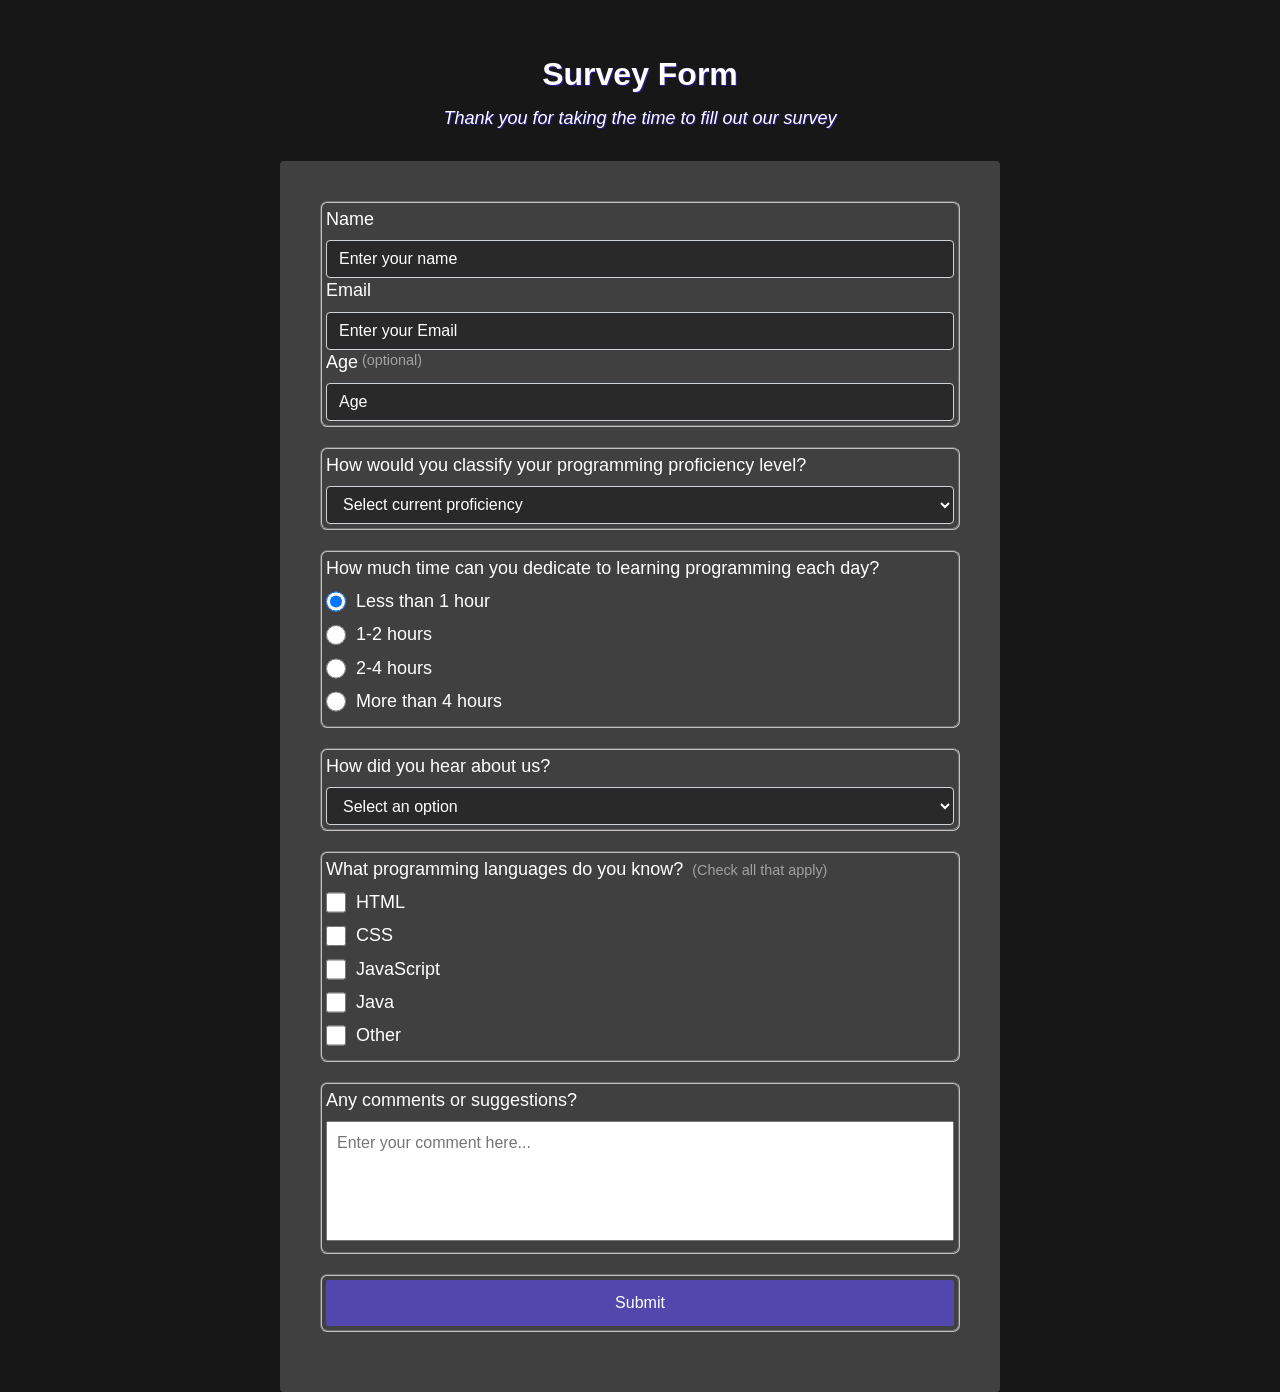
<file: Survey/index.html>
<!DOCTYPE html>
<html>
  <head>
    <meta charset="UTF-8">
    <meta name="viewport" content="width=device-width, initial-scale=1.0">
    <link rel="stylesheet" href="survey.css" >
    <title>Survey</title>
  </head>
  <body>
    <div class="container">
      <header class="header">
        <h1 id="title" class="text-center">Survey Form</h1>
        <p id="description" class="description text-center">
          Thank you for taking the time to fill out our survey
        </p>
      </header>

      <!--Beginning of Form-->

      <!--Personal Details-->

      <form id="survey-form">

        <fieldset class="form-group">
          <label id="name-label" for="name">Name</label>
          <input
            type="text"
            name="name"
            id="name"
            class="form-control"
            placeholder="Enter your name"
            required>
        
          <label id="email-label" for="email">Email</label> 
          <input
            type="email"
            name="email"
            id="email"
            class="form-control"
            placeholder="Enter your Email"
            required> 

          <label id="number-label" for="number">Age<span class="clue">(optional)</span></label
          > 
          <input
            type="number"
            name="age"
            id="number"
            min="10"
            max="99"
            class="form-control"
            placeholder="Age"> 
        </fieldset>

        <!--Proficiency-->

        <fieldset class="form-group">
          <p>How would you classify your programming proficiency level?</p>
          <select id="dropdown" name="proficiency" class="form-control" required>
            <option disabled selected value>Select current proficiency</option>
            <option value="novice">Novice</option>
            <option value="begineer">Begineer</option>
            <option value="intermediate">Intermediate</option>
            <option value="advanced">Advanced</option>
          </select>
        </fieldset>

        <!--Time Dedication-->

        <fieldset class="form-group">
          <p>How much time can you dedicate to learning programming each day?</p>
          <label>
            <input 
            name="learning-time" 
            value="less-than-1-hour" 
            type="radio" 
            class="input-radio" 
            checked>
              Less than 1 hour
          </label>

          <label>
            <input 
            name="learning-time" 
            value="1-2-hours" t
            type="radio" 
            class="input-radio"> 
              1-2 hours
          </label>

          <label>
            <input 
            name="learning-time" 
            value="2-4-hours" 
            type="radio" 
            class="input-radio">
              2-4 hours
          </label>

          <label>
            <input 
            name="learning-time" 
            value="more-than-4-hours" 
            type="radio" 
            class="input-radio">
              More than 4 hours
          </label>
        </fieldset>

        <!--Discovery Source-->

        <fieldset class="form-group">
          <p>How did you hear about us?</p>
          <select id="most-like" name="mostLike" class="form-control" required>
            <option disabled selected value>Select an option</option>
            <option value="friend">Friend</option>
            <option value="Family">Relatives</option>
            <option value="Internet">Internet</option>
            <option value="Other">Other</option>
          </select>
        </fieldset>

        <!--Languages that user knows-->

        <fieldset class="form-group">
          <p>
            What programming languages do you know?
            <span class="clue">(Check all that apply)</span>
          </p>

          <label>
            <input
              name="know"
              value="html"
              type="checkbox"
              class="input-checkbox">
               HTML
          </label>

          <label>
            <input
              name="know"
              value="css"
              type="checkbox"
              class="input-checkbox"> 
                CSS
          </label>

          <label>
             <input
              name="know"
              value="javascript"
              type="checkbox"
              class="input-checkbox"> 
                JavaScript</label>

          <label>
            <input 
            name="know" 
            value="java"
            type="checkbox" 
            class="input-checkbox">
              Java
          </label>

          <label>
          <input 
          name="know" 
          value="other" 
          type="checkbox" 
          class="input-checkbox">
            Other
          </label>

        </fieldset>

        <!--Suggestions & Comments-->

        <fieldset class="form-group">
          <p>Any comments or suggestions?</p>
          <textarea
            id="comments"
            class="input-textarea"
            name="comment"
            placeholder="Enter your comment here..."
          ></textarea>
        </fieldset>

        <fieldset class="form-group">
          <button type="submit" id="submit" class="submit-button">
            Submit
          </button>
        </fieldset>
      </form>
    </div>
  </body>
</html>
</file>
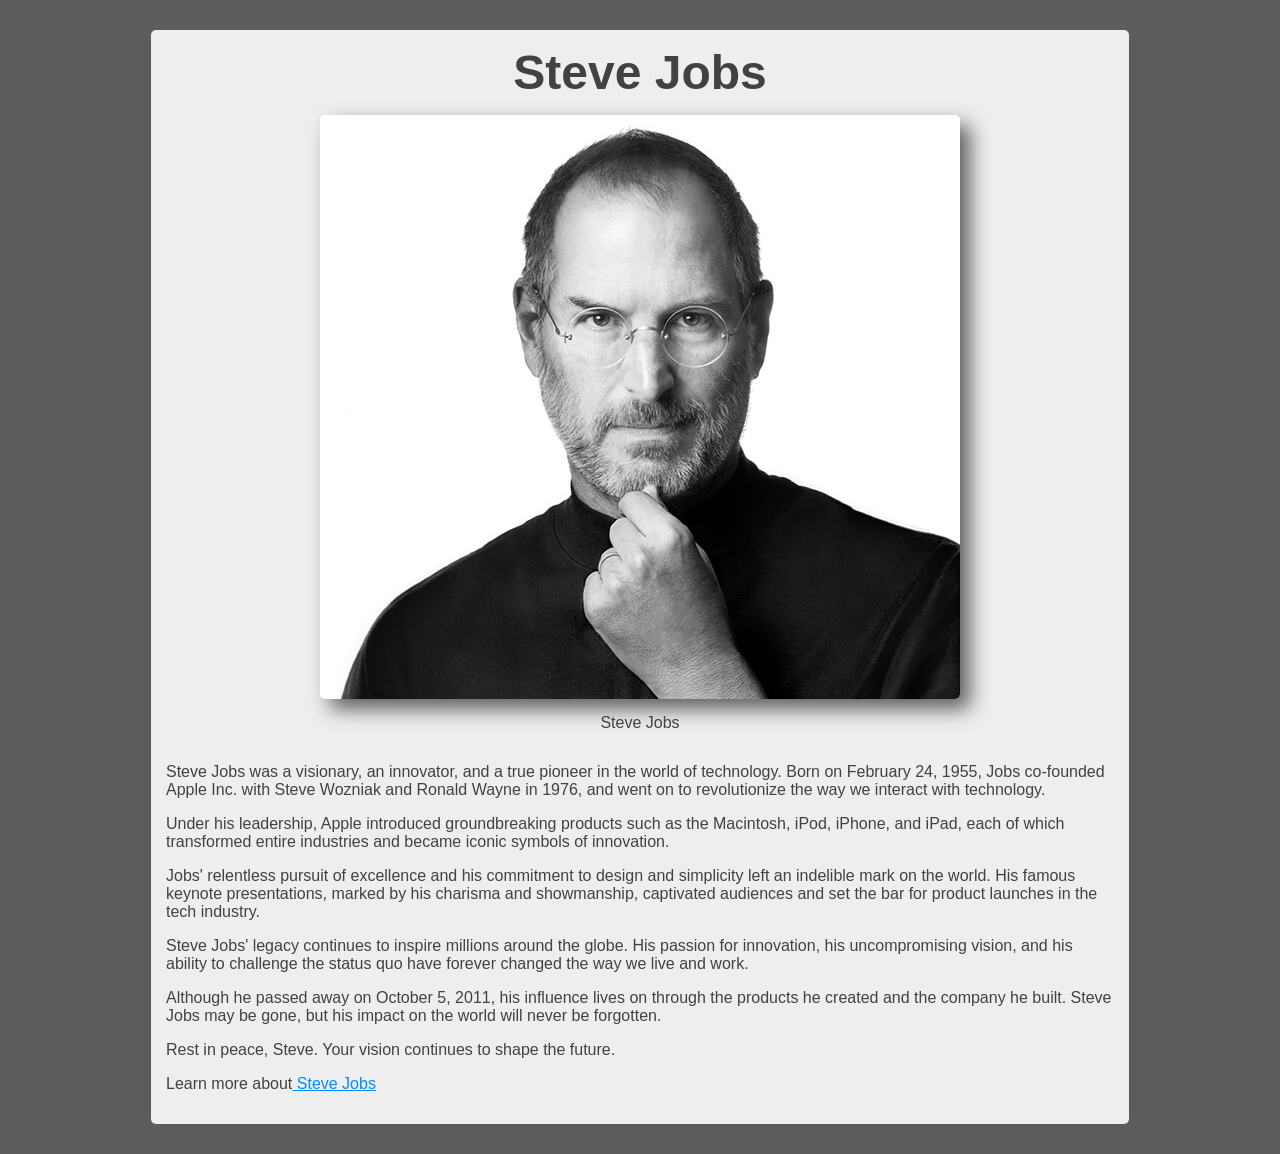
<file: Tribute/tribute.html>
<!DOCTYPE html>
<html lang="en">
<head>
<meta charset="UTF-8">
<meta name="viewport" content="width=device-width, initial-scale=1.0">
<link rel="stylesheet" href="tribute.css">
<title>Tribute Page</title>
</head>
<body>

<main id="main">
    <h1 id="title">Steve Jobs</h1>
  
  <figure id="img-div">
    <img id="image" src="Steve.jpg" alt="Steve Jobs showing a new product">
    <figcaption id="img-caption">Steve Jobs</figcaption>
  </figure>
  
  <div id="tribute-info">
    <p>Steve Jobs was a visionary, an innovator, and a true pioneer in the world of technology. Born on February 24, 1955, Jobs co-founded Apple Inc. with Steve Wozniak and Ronald Wayne in 1976, and went on to revolutionize the way we interact with technology.</p>
        <p>Under his leadership, Apple introduced groundbreaking products such as the Macintosh, iPod, iPhone, and iPad, each of which transformed entire industries and became iconic symbols of innovation.</p>
        <p>Jobs' relentless pursuit of excellence and his commitment to design and simplicity left an indelible mark on the world. His famous keynote presentations, marked by his charisma and showmanship, captivated audiences and set the bar for product launches in the tech industry.</p>
        <p>Steve Jobs' legacy continues to inspire millions around the globe. His passion for innovation, his uncompromising vision, and his ability to challenge the status quo have forever changed the way we live and work.</p>
        <p>Although he passed away on October 5, 2011, his influence lives on through the products he created and the company he built. Steve Jobs may be gone, but his impact on the world will never be forgotten.</p>
        <p>Rest in peace, Steve. Your vision continues to shape the future.</p>
  </div>
  
  <div>
    <p>Learn more about<a id="tribute-link" href="https://en.wikipedia.org/wiki/Steve_Jobs" target="_blank"> Steve Jobs </a></p>
  </div>
</main>

</body>
</html>
</file>
<file: Survey/survey.css>
*,
*::before,
*::after {
  box-sizing: border-box;
}

body {
  font-family: Arial, Helvetica, sans-serif, sans-serif;
  font-size: 1rem;
  font-weight: 400;
  line-height: 1.4;
  color: #fff;
  background-color: #171717;
  margin: 0;
}

h1 {
  font-weight: 600;
  line-height: 1.5;
  text-shadow: 1px 1px 1px rgba(60, 34, 255, 0.6);
}

p {
  font-size: 1.125rem;
}

h1,
p {
  margin-top: 0;
  margin-bottom: 0.5rem;
}

label {
  display: flex;
  font-size: 1.125rem;
  margin-bottom: 0.5rem;
}

input,
button,
select,
textarea {
  margin: 0;
  font-family: inherit;
  font-size: inherit;
  line-height: inherit;
}

button {
  border: none;
}

.container {
  width: 100%;
  margin: 3.125rem auto 0 auto;
}

@media (min-width: 576px) {
  .container {
    max-width: 540px;
  }
}

@media (min-width: 768px) {
  .container {
    max-width: 720px;
  }
}

.header {
  padding: 0 0.625rem;
  margin-bottom: 1.875rem;
}

.description {
  font-style: italic;
  font-weight: 200;
  text-shadow: 1px 1px 1px rgba(60, 35, 255, 0.6);
}

.clue {
  margin-left: 0.25rem;
  font-size: 0.9rem;
  color: #a1a1a1;
}

.text-center {
  text-align: center;
}

/* form */

form {
  background: #404040;
  padding: 2.5rem 0.625rem;
  border-radius: 0.25rem;
}

@media (min-width: 480px) {
  form {
    padding: 2.5rem;
  }
}

.form-group {
  margin: 0 auto 1.25rem auto;
  padding: 0.25rem;
  border-radius: 7px;
}

.form-control {
  display: block;
  width: 100%;
  height: 2.375rem;
  padding: 0.375rem 0.75rem;
  color: #FFF;
  background-color: #292929;
  background-clip: padding-box;
  border: 1px solid #ced4da;
  border-radius: 0.25rem;
  transition: border-color 0.15s ease-in-out, box-shadow 0.15s ease-in-out;
}

.form-control::placeholder {
  color: #FFF;
}

.form-control:focus {
  border-color: #80bdff;
  outline: 0;
  box-shadow: 0 0 0 0.2rem rgba(60, 35, 255, 0.25);
}

.input-radio,
.input-checkbox {
  display: inline-block;
  margin-right: 0.625rem;
  min-height: 1.25rem;
  min-width: 1.25rem;
}

.input-textarea {
  min-height: 120px;
  width: 100%;
  padding: 0.625rem;
  resize: none;
}

.submit-button {
  display: block;
  width: 100%;
  padding: 0.75rem;
  background:  rgba(98, 77, 255, 0.578);
  color: inherit;
  border-radius: 2px;
  cursor: pointer;
  transition: ease-in-out 0.35s;
}

.submit-button:hover {

  font-weight: bold;
  font-size: 1.15rem;
  color:#171717;
  background-color: #CCCCCC;
}
</file>
<file: Tribute/tribute.css>
body {
  font-family: Arial, sans-serif;
  color: #424242;
  background-color: #5c5c5c;
}

h1 {
  font-size: 3rem;
  margin-bottom: 5px;
  margin-top: 0;
  text-align: center;
}


h2 {
  font-size: 3.25rem;
}

a {
  color: #008cff;
}

#main {
  margin: 30px auto;
  padding: 15px;
  border-radius: 5px;
  background: #eee;
  width: 75%;
  
}

img {
  max-width: 75%;
  display: block;
  height: auto;
  margin: 0 auto;
  border-radius: 5px;
  box-shadow: 10px 10px 20px rgb(94, 94, 94);
}

#img-div {
  padding: 10px;
  margin: 0;
}

#img-caption {
  text-align: center;
  margin: 15px 0 5px 0;
}

#headline {
  margin: 50px 0;
  text-align: center;
}

ul {
  max-width: 550px;
  margin: 0 auto 50px auto;
  text-align: left;
  line-height: 1.6;
}

li {
  margin: 16px 0;
}

blockquote {
  font-style: italic;
  max-width: 545px;
  margin: 0 auto 50px auto;
  text-align: left;
}
</file>
